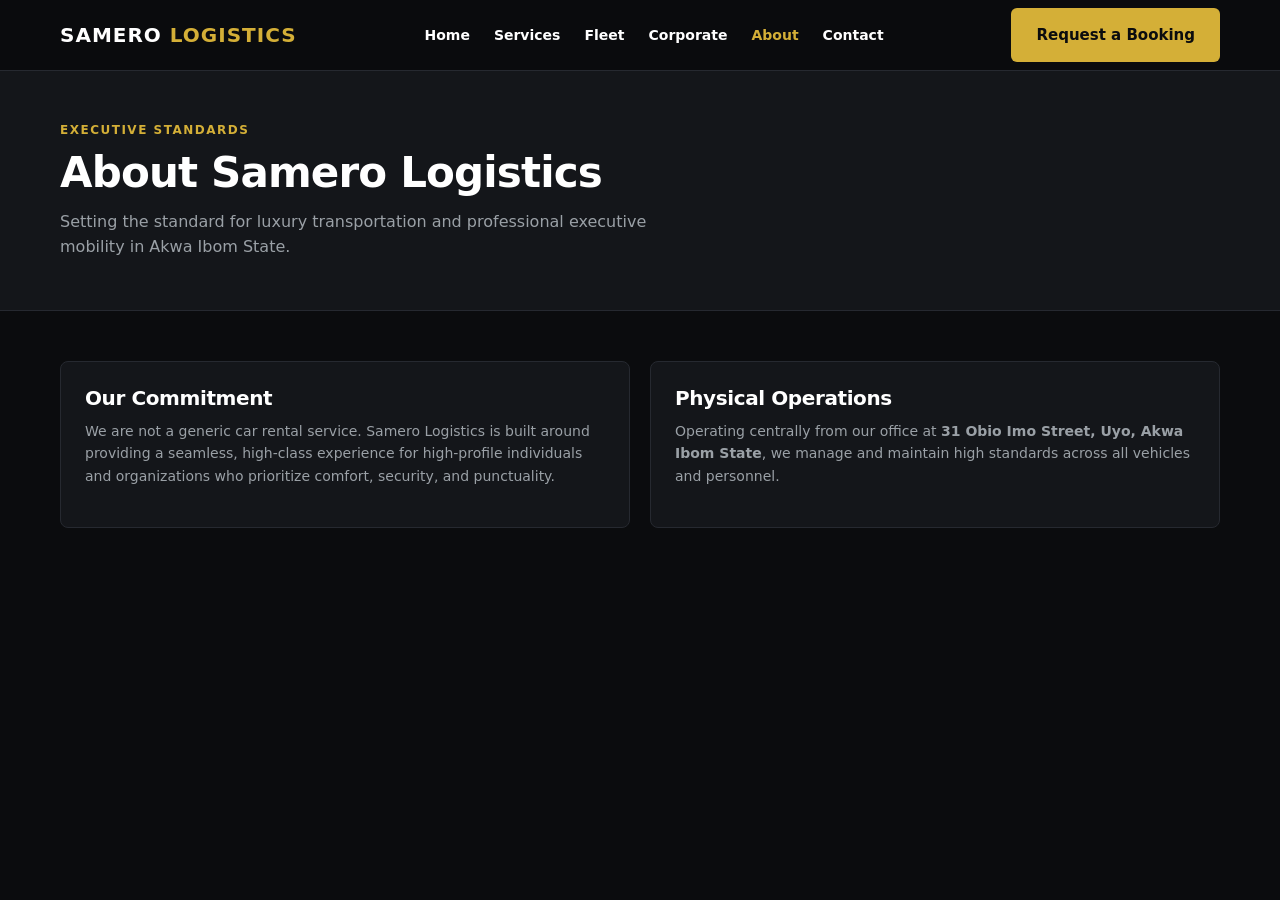
<file: about.html>
<!DOCTYPE html>
<html lang="en">
<head>
  <meta charset="UTF-8">
  <meta name="viewport" content="width=device-width, initial-scale=1.0">
  <title>About Us | Samero Logistics</title>
  <link rel="stylesheet" href="css/style.css">
</head>
<body>
<header class="site-header">
  <div class="wrap nav">
    <a href="index.html" class="logo">SAMERO <span>LOGISTICS</span></a>
    <nav class="desktop-links">
      <a href="index.html">Home</a>
      <a href="services.html">Services</a>
      <a href="fleet.html">Fleet</a>
      <a href="corporate.html">Corporate</a>
      <a href="about.html" class="active">About</a>
      <a href="contact.html">Contact</a>
    </nav>
    <div class="nav-cta"><a href="contact.html" class="btn btn-gold">Request a Booking</a></div>
  </div>
</header>

<div class="page-header">
  <div class="wrap">
    <span class="tag-line">Executive Standards</span>
    <h1>About Samero Logistics</h1>
    <p>Setting the standard for luxury transportation and professional executive mobility in Akwa Ibom State.</p>
  </div>
</div>

<section>
  <div class="wrap grid-2">
    <div class="card">
      <h3>Our Commitment</h3>
      <p>We are not a generic car rental service. Samero Logistics is built around providing a seamless, high-class experience for high-profile individuals and organizations who prioritize comfort, security, and punctuality.</p>
    </div>
    <div class="card">
      <h3>Physical Operations</h3>
      <p>Operating centrally from our office at <strong>31 Obio Imo Street, Uyo, Akwa Ibom State</strong>, we manage and maintain high standards across all vehicles and personnel.</p>
    </div>
  </div>
</section>

<div class="mobile-sticky-bar">
  <a href="tel:09073222216" class="btn btn-outline">Call Now</a>
  <a href="contact.html" class="btn btn-gold">Request Booking</a>
</div>

<script src="js/script.js"></script>
</body>
</html>
</file>
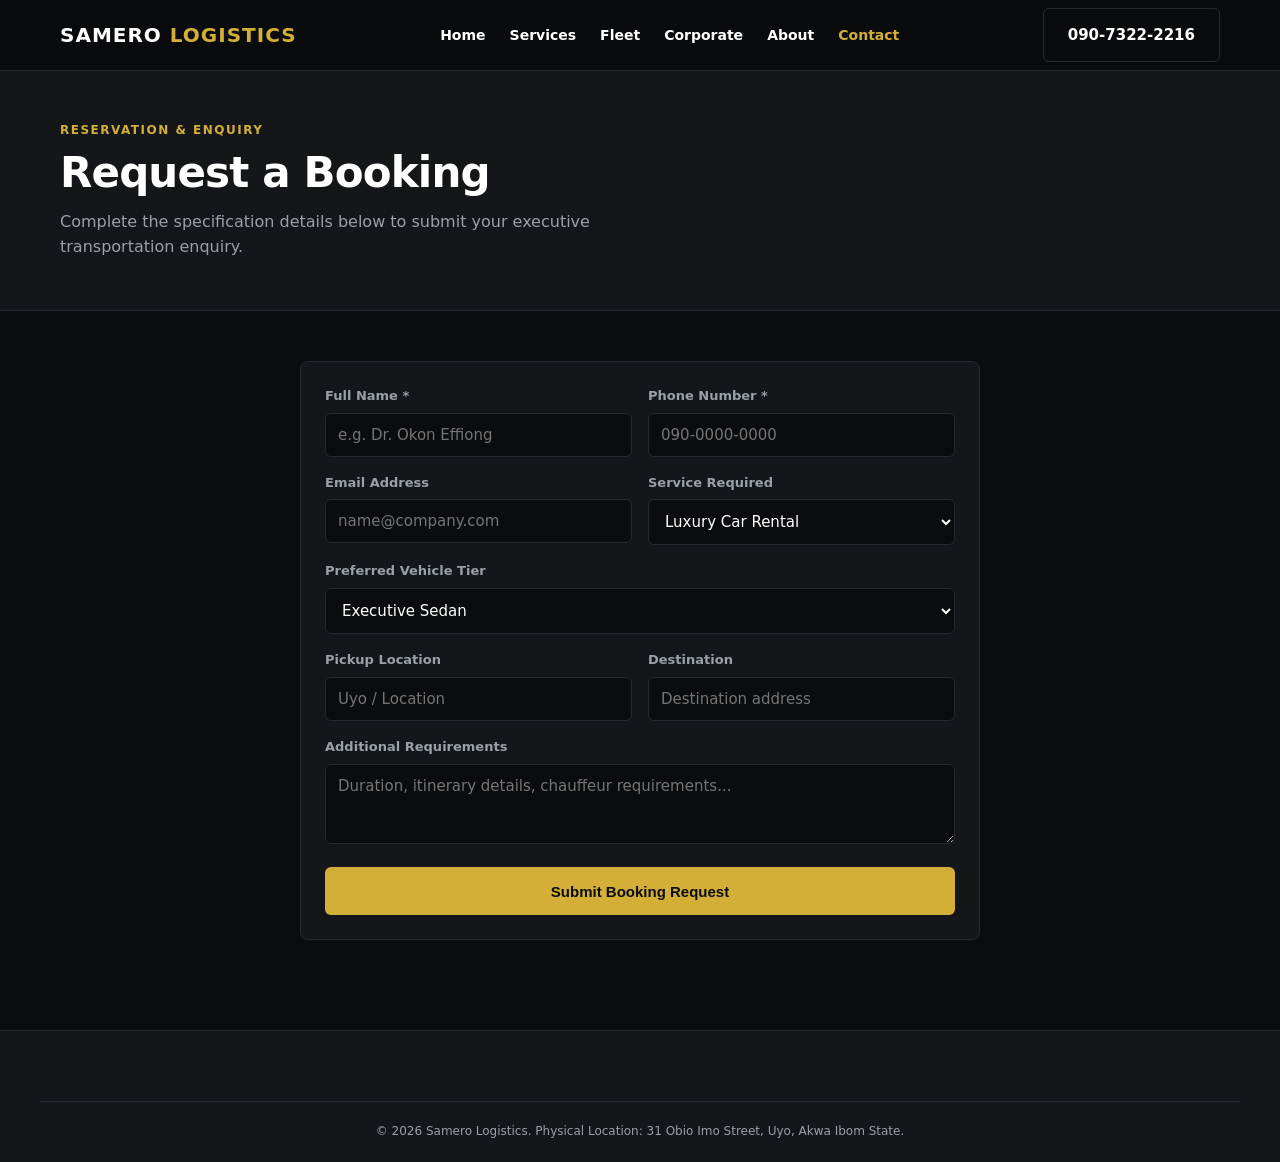
<file: contact.html>
<!DOCTYPE html>
<html lang="en">
<head>
  <meta charset="UTF-8">
  <meta name="viewport" content="width=device-width, initial-scale=1.0">
  <title>Contact & Booking | Samero Logistics</title>
  <link rel="stylesheet" href="css/style.css">
</head>
<body>
<header class="site-header">
  <div class="wrap nav">
    <a href="index.html" class="logo">SAMERO <span>LOGISTICS</span></a>
    <nav class="desktop-links">
      <a href="index.html">Home</a>
      <a href="services.html">Services</a>
      <a href="fleet.html">Fleet</a>
      <a href="corporate.html">Corporate</a>
      <a href="about.html">About</a>
      <a href="contact.html" class="active">Contact</a>
    </nav>
    <div class="nav-cta"><a href="tel:09073222216" class="btn btn-outline">090-7322-2216</a></div>
  </div>
</header>

<div class="page-header">
  <div class="wrap">
    <span class="tag-line">Reservation & Enquiry</span>
    <h1>Request a Booking</h1>
    <p>Complete the specification details below to submit your executive transportation enquiry.</p>
  </div>
</div>

<section>
  <div class="wrap" style="max-width: 720px;">
    <div class="form-card">
      <form id="bookingForm">
        <div class="field-row">
          <div class="field">
            <label for="fullName">Full Name *</label>
            <input type="text" id="fullName" required placeholder="e.g. Dr. Okon Effiong">
          </div>
          <div class="field">
            <label for="phone">Phone Number *</label>
            <input type="tel" id="phone" required placeholder="090-0000-0000">
          </div>
        </div>

        <div class="field-row">
          <div class="field">
            <label for="email">Email Address</label>
            <input type="email" id="email" placeholder="name@company.com">
          </div>
          <div class="field">
            <label for="serviceType">Service Required</label>
            <select id="serviceType">
              <option value="Luxury Car Rental">Luxury Car Rental</option>
              <option value="Executive Car Hiring">Executive Car Hiring</option>
              <option value="Chauffeur Services">Chauffeur Services</option>
            </select>
          </div>
        </div>

        <div class="field">
          <label for="preferredVehicle">Preferred Vehicle Tier</label>
          <select id="preferredVehicle">
            <option value="Executive Sedan">Executive Sedan</option>
            <option value="Luxury SUV">Luxury SUV</option>
            <option value="VIP Escort">VIP Escort</option>
          </select>
        </div>

        <div class="field-row">
          <div class="field">
            <label for="pickup">Pickup Location</label>
            <input type="text" id="pickup" placeholder="Uyo / Location">
          </div>
          <div class="field">
            <label for="destination">Destination</label>
            <input type="text" id="destination" placeholder="Destination address">
          </div>
        </div>

        <div class="field">
          <label for="notes">Additional Requirements</label>
          <textarea id="notes" rows="3" placeholder="Duration, itinerary details, chauffeur requirements..."></textarea>
        </div>

        <button type="submit" class="btn btn-gold btn-block">Submit Booking Request</button>
      </form>

      <div id="formResponse" style="display: none; text-align: center; padding: 30px 0;">
        <h3 style="color: var(--gold); margin-bottom: 12px;">Booking Request Received</h3>
        <p style="color: var(--text-muted);">Thank you. Samero Logistics will review your request and contact you shortly.</p>
      </div>
    </div>
  </div>
</section>

<footer>
  <div class="wrap footer-bottom">
    <p>&copy; <span id="year"></span> Samero Logistics. Physical Location: 31 Obio Imo Street, Uyo, Akwa Ibom State.</p>
  </div>
</footer>

<div class="mobile-sticky-bar">
  <a href="tel:09073222216" class="btn btn-outline">Call Now</a>
  <a href="contact.html" class="btn btn-gold">Request Booking</a>
</div>

<script src="js/script.js"></script>
</body>
</html>
</file>
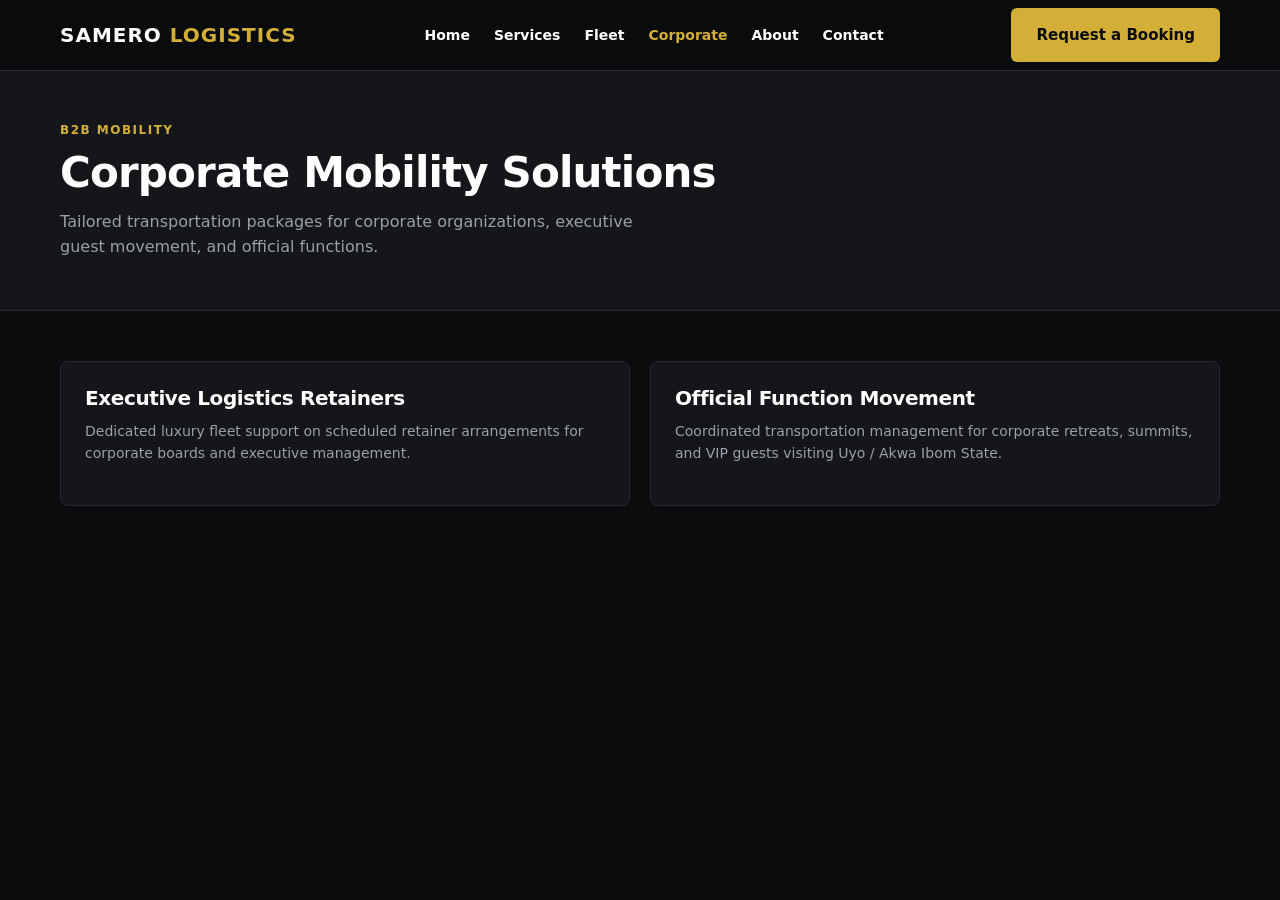
<file: corporate.html>
<!DOCTYPE html>
<html lang="en">
<head>
  <meta charset="UTF-8">
  <meta name="viewport" content="width=device-width, initial-scale=1.0">
  <title>Corporate Solutions | Samero Logistics</title>
  <link rel="stylesheet" href="css/style.css">
</head>
<body>
<header class="site-header">
  <div class="wrap nav">
    <a href="index.html" class="logo">SAMERO <span>LOGISTICS</span></a>
    <nav class="desktop-links">
      <a href="index.html">Home</a>
      <a href="services.html">Services</a>
      <a href="fleet.html">Fleet</a>
      <a href="corporate.html" class="active">Corporate</a>
      <a href="about.html">About</a>
      <a href="contact.html">Contact</a>
    </nav>
    <div class="nav-cta"><a href="contact.html" class="btn btn-gold">Request a Booking</a></div>
  </div>
</header>

<div class="page-header">
  <div class="wrap">
    <span class="tag-line">B2B Mobility</span>
    <h1>Corporate Mobility Solutions</h1>
    <p>Tailored transportation packages for corporate organizations, executive guest movement, and official functions.</p>
  </div>
</div>

<section>
  <div class="wrap grid-2">
    <div class="card">
      <h3>Executive Logistics Retainers</h3>
      <p>Dedicated luxury fleet support on scheduled retainer arrangements for corporate boards and executive management.</p>
    </div>
    <div class="card">
      <h3>Official Function Movement</h3>
      <p>Coordinated transportation management for corporate retreats, summits, and VIP guests visiting Uyo / Akwa Ibom State.</p>
    </div>
  </div>
</section>

<div class="mobile-sticky-bar">
  <a href="tel:09073222216" class="btn btn-outline">Call Now</a>
  <a href="contact.html" class="btn btn-gold">Corporate Enquiry</a>
</div>

<script src="js/script.js"></script>
</body>
</html>
</file>
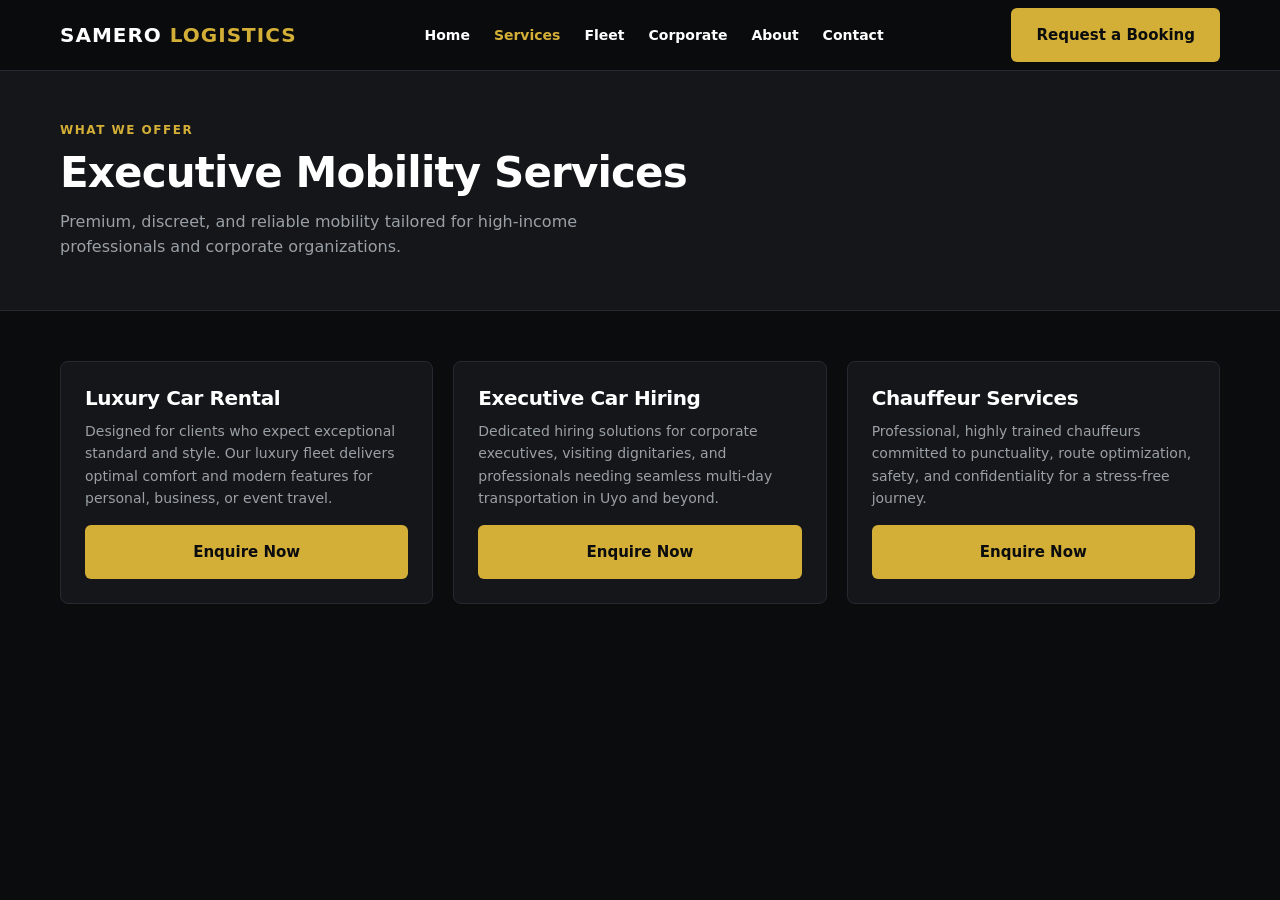
<file: services.html>
<!DOCTYPE html>
<html lang="en">
<head>
  <meta charset="UTF-8">
  <meta name="viewport" content="width=device-width, initial-scale=1.0">
  <title>Services | Samero Logistics</title>
  <link rel="stylesheet" href="css/style.css">
</head>
<body>
<header class="site-header">
  <div class="wrap nav">
    <a href="index.html" class="logo">SAMERO <span>LOGISTICS</span></a>
    <nav class="desktop-links">
      <a href="index.html">Home</a>
      <a href="services.html" class="active">Services</a>
      <a href="fleet.html">Fleet</a>
      <a href="corporate.html">Corporate</a>
      <a href="about.html">About</a>
      <a href="contact.html">Contact</a>
    </nav>
    <div class="nav-cta"><a href="contact.html" class="btn btn-gold">Request a Booking</a></div>
    <button class="nav-toggle" id="navToggle">Menu</button>
  </div>
</header>

<div class="page-header">
  <div class="wrap">
    <span class="tag-line">What We Offer</span>
    <h1>Executive Mobility Services</h1>
    <p>Premium, discreet, and reliable mobility tailored for high-income professionals and corporate organizations.</p>
  </div>
</div>

<section>
  <div class="wrap grid-3">
    <div class="card">
      <h3>Luxury Car Rental</h3>
      <p>Designed for clients who expect exceptional standard and style. Our luxury fleet delivers optimal comfort and modern features for personal, business, or event travel.</p>
      <a href="contact.html" class="btn btn-gold btn-block">Enquire Now</a>
    </div>
    <div class="card">
      <h3>Executive Car Hiring</h3>
      <p>Dedicated hiring solutions for corporate executives, visiting dignitaries, and professionals needing seamless multi-day transportation in Uyo and beyond.</p>
      <a href="contact.html" class="btn btn-gold btn-block">Enquire Now</a>
    </div>
    <div class="card">
      <h3>Chauffeur Services</h3>
      <p>Professional, highly trained chauffeurs committed to punctuality, route optimization, safety, and confidentiality for a stress-free journey.</p>
      <a href="contact.html" class="btn btn-gold btn-block">Enquire Now</a>
    </div>
  </div>
</section>

<div class="mobile-sticky-bar">
  <a href="tel:09073222216" class="btn btn-outline">Call Now</a>
  <a href="contact.html" class="btn btn-gold">Request Booking</a>
</div>

<script src="js/script.js"></script>
</body>
</html>
</file>
<file: css/style.css>
:root {
  --bg-black: #0b0c0e;
  --bg-card: #14161a;
  --bg-card-hover: #1c1f24;
  --gold: #d4af37;
  --gold-hover: #f1c40f;
  --gold-dark: #aa8c2c;
  --text-white: #ffffff;
  --text-muted: #9aa0a6;
  --border-color: #262930;
  --font-main: 'Inter', system-ui, -apple-system, sans-serif;
  --max-w: 1200px;
}

* { box-sizing: border-box; margin: 0; padding: 0; }
html { scroll-behavior: smooth; }

body {
  background-color: var(--bg-black);
  color: var(--text-white);
  font-family: var(--font-main);
  line-height: 1.6;
  padding-bottom: 70px; /* Space for mobile persistent sticky bar */
  -webkit-font-smoothing: antialiased;
}

@media(min-width: 840px) {
  body { padding-bottom: 0; }
}

a { color: inherit; text-decoration: none; }
ul { list-style: none; }
img { max-width: 100%; display: block; }

.wrap { max-width: var(--max-w); margin: 0 auto; padding: 0 20px; }

/* Typography */
h1, h2, h3, h4 { font-weight: 800; line-height: 1.2; letter-spacing: -0.02em; }
.text-gold { color: var(--gold); }
.tag-line { text-transform: uppercase; font-size: 12px; font-weight: 700; color: var(--gold); letter-spacing: 1.5px; display: block; margin-bottom: 8px; }

/* Buttons */
.btn {
  display: inline-flex; align-items: center; justify-content: center; gap: 8px;
  padding: 14px 24px; border-radius: 6px; font-weight: 700; font-size: 15px;
  cursor: pointer; transition: all 0.2s ease; border: 1px solid transparent; min-height: 48px;
  text-align: center;
}
.btn-gold { background: var(--gold); color: var(--bg-black); }
.btn-gold:hover { background: var(--gold-hover); }
.btn-outline { background: transparent; border-color: var(--border-color); color: var(--text-white); }
.btn-outline:hover { border-color: var(--gold); color: var(--gold); }
.btn-block { width: 100%; }

/* Navigation */
.site-header { position: sticky; top: 0; z-index: 100; background: rgba(11, 12, 14, 0.95); backdrop-filter: blur(10px); border-bottom: 1px solid var(--border-color); }
.nav { display: flex; align-items: center; justify-content: space-between; height: 70px; }
.logo { font-weight: 900; font-size: 20px; letter-spacing: 1px; }
.logo span { color: var(--gold); }

.desktop-links { display: none; gap: 24px; font-weight: 600; font-size: 14px; }
.desktop-links a:hover, .desktop-links a.active { color: var(--gold); }

.nav-cta { display: none; }

@media(min-width: 840px) {
  .desktop-links { display: flex; }
  .nav-cta { display: flex; }
}

.nav-toggle {
  background: transparent; border: 1px solid var(--border-color); color: #fff;
  padding: 8px 12px; border-radius: 4px; cursor: pointer; display: block;
}
@media(min-width: 840px) { .nav-toggle { display: none; } }

.mobile-menu {
  display: none; background: var(--bg-card); border-bottom: 1px solid var(--border-color); padding: 20px;
}
.mobile-menu.open { display: block; }
.mobile-menu a { display: block; padding: 12px 0; font-weight: 600; border-bottom: 1px solid var(--border-color); }
.mobile-menu a:last-child { border-bottom: none; }

/* Page Header */
.page-header { background: var(--bg-card); padding: 50px 0; border-bottom: 1px solid var(--border-color); }
.page-header h1 { font-size: clamp(28px, 5vw, 42px); margin-bottom: 10px; }
.page-header p { color: var(--text-muted); max-width: 600px; }

/* Sections & Cards */
section { padding: 50px 0; }
.section-head { margin-bottom: 30px; }
.section-head h2 { font-size: clamp(24px, 4vw, 36px); }

.grid-3 { display: grid; gap: 20px; }
.grid-2 { display: grid; gap: 20px; }
@media(min-width: 600px) { .grid-2 { grid-template-columns: repeat(2, 1fr); } }
@media(min-width: 840px) { .grid-3 { grid-template-columns: repeat(3, 1fr); } }

.card {
  background: var(--bg-card); border: 1px solid var(--border-color);
  border-radius: 8px; padding: 24px; transition: transform 0.2s, border-color 0.2s;
}
.card:hover { border-color: var(--gold); transform: translateY(-2px); }
.card h3 { font-size: 20px; margin-bottom: 10px; }
.card p { color: var(--text-muted); font-size: 14px; margin-bottom: 16px; }

/* Fleet Cards */
.fleet-card { overflow: hidden; padding: 0; }
.fleet-img { background: #222; height: 180px; display: flex; align-items: center; justify-content: center; color: var(--text-muted); font-size: 13px; text-transform: uppercase; letter-spacing: 1px; }
.fleet-body { padding: 20px; }
.fleet-specs { display: flex; gap: 12px; margin: 12px 0 18px; font-size: 13px; color: var(--text-muted); }

/* Form Elements */
.form-card { background: var(--bg-card); border: 1px solid var(--border-color); border-radius: 8px; padding: 24px; }
.field { margin-bottom: 16px; }
.field label { display: block; font-size: 13px; font-weight: 700; margin-bottom: 6px; color: var(--text-muted); }
.field input, .field select, .field textarea {
  width: 100%; background: var(--bg-black); border: 1px solid var(--border-color);
  color: #fff; padding: 12px; border-radius: 6px; font-family: inherit; font-size: 15px;
}
.field input:focus, .field select:focus, .field textarea:focus { outline: none; border-color: var(--gold); }
.field-row { display: grid; gap: 16px; }
@media(min-width: 520px) { .field-row { grid-template-columns: 1fr 1fr; } }

/* Sticky Mobile Bar */
.mobile-sticky-bar {
  position: fixed; bottom: 0; left: 0; right: 0; z-index: 100;
  display: flex; gap: 10px; padding: 10px 16px;
  background: var(--bg-card); border-top: 1px solid var(--border-color);
}
.mobile-sticky-bar .btn { flex: 1; font-size: 13px; padding: 10px 4px; min-height: 42px; }
@media(min-width: 840px) { .mobile-sticky-bar { display: none; } }

/* Footer */
footer { background: var(--bg-card); border-top: 1px solid var(--border-color); padding: 40px 0 20px; margin-top: 40px; font-size: 14px; color: var(--text-muted); }
.footer-grid { display: grid; gap: 30px; }
@media(min-width: 600px) { .footer-grid { grid-template-columns: repeat(3, 1fr); } }
.footer-logo { font-size: 18px; font-weight: 900; color: #fff; margin-bottom: 12px; }
.footer-logo span { color: var(--gold); }
.footer-bottom { border-top: 1px solid var(--border-color); margin-top: 30px; padding-top: 20px; text-align: center; font-size: 12px; }
</file>
